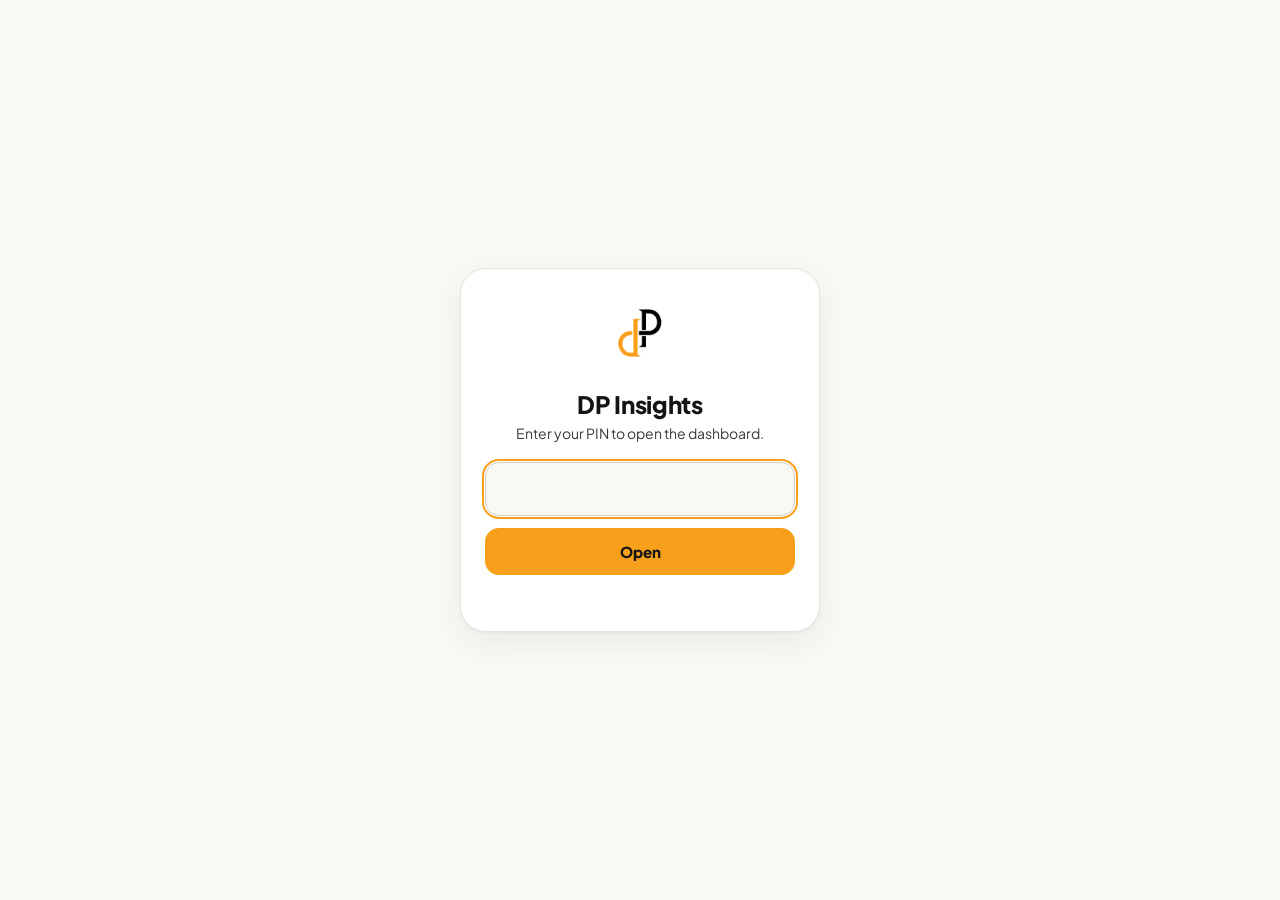
<file: index.html>
<!DOCTYPE html>
<html><head><meta charset="utf-8"><meta name="viewport" content="width=device-width, initial-scale=1, viewport-fit=cover">
<title>DP Insights</title>
<meta name="app-version" content="3.3">
<meta name="theme-color" content="#FAF8F5">
<script>try{var t=localStorage.getItem('dp-theme');if(t!=='light'&&t!=='dark')t=window.matchMedia&&matchMedia('(prefers-color-scheme: dark)').matches?'dark':'light';document.documentElement.setAttribute('data-theme',t);document.querySelector('meta[name="theme-color"]').setAttribute('content',t==='dark'?'#0B0B0C':'#FAF8F5')}catch(e){}</script>
<meta name="mobile-web-app-capable" content="yes">
<meta name="apple-mobile-web-app-capable" content="yes">
<meta name="apple-mobile-web-app-title" content="DP Insights">
<link rel="manifest" href="manifest.webmanifest">
<link rel="icon" type="image/png" href="favicon.png">
<link rel="apple-touch-icon" href="apple-touch-icon.png">
<link rel="stylesheet" href="https://fonts.googleapis.com/css2?family=Plus+Jakarta+Sans:wght@400;500;600;700;800&display=swap">
<style>
/* ============ DP Insights 3.0 · black + orange (from the dP logo) ============ */
:root{
  color-scheme:light;
  --bg:#FAF8F5; --surface:#FFFFFF; --surface-2:#F2EFEA; --ink:#141414; --ink-2:#3D3A36; --muted:#68635C;
  --line:#E8E4DD; --axis:#D6D0C7; --accent:#F8A01B; --accent-soft:#FDF0DA; --accent-ink:#141414; --accent-text:#8F5300;
  --hero:#141414; --hero-ink:#FFFFFF; --hero-muted:#B8B2A9; --hero-line:#2E2C29; --hero-border:#141414; --hero-bar:#66625C; --hero-best:#B07A2A;
  --chart-good:#6EE7A0; --chart-bad:#FF9C8F;
  --good:#17734A; --good-soft:#E2F2E9; --bad:#B8352A; --bad-soft:#FBE8E5; --warn:#835300; --warn-soft:#FFF1D6;
  --fb:#1565D8; --ig:#C92A72; --ads:#0B7F62; --yt:#C4221A; --yt2:#0F7A7A; --web:#5B4BC4;
  --seq-0:#F6EFE4; --seq-1:#F3DDB8; --seq-2:#F2C27A; --seq-3:#F8A01B; --seq-4:#C77A08; --seq-5:#7A4A00;
  --shadow:0 1px 2px rgba(20,20,20,.04),0 10px 30px rgba(20,20,20,.06);
  --nav:rgba(255,255,255,.92); --glow:rgba(248,160,27,.40);
  --display:"Plus Jakarta Sans",system-ui,-apple-system,"Segoe UI",sans-serif;
  --body:"Plus Jakarta Sans",system-ui,-apple-system,"Segoe UI",sans-serif;
  --mono:"Plus Jakarta Sans",ui-monospace,SFMono-Regular,Menlo,monospace;
  --r-card:22px; --r-btn:14px;
}
@media (prefers-color-scheme:dark){:root:not([data-theme="light"]){
  color-scheme:dark;
  --bg:#0B0B0C; --surface:#161618; --surface-2:#222225; --ink:#F5F3EF; --ink-2:#D2CDC5; --muted:#A39D94;
  --line:#2A2A2E; --axis:#3D3D42; --accent-soft:#2B2214; --accent-text:#FFB547;
  --hero:#000000; --hero-muted:#ADA79E; --hero-line:#2A2A2E; --hero-border:#2E2E33;
  --good:#5BD08A; --good-soft:#11291B; --bad:#FF8A7A; --bad-soft:#2E1714; --warn:#F0B44C; --warn-soft:#2A2213;
  --seq-0:#1E1A14; --seq-1:#3A2C14; --seq-2:#6A4A14; --seq-3:#A86C10; --seq-4:#F8A01B; --seq-5:#FFD08A;
  --shadow:none; --nav:rgba(22,22,24,.94); --glow:rgba(248,160,27,.45);
}}
:root[data-theme="dark"]{
  color-scheme:dark;
  --bg:#0B0B0C; --surface:#161618; --surface-2:#222225; --ink:#F5F3EF; --ink-2:#D2CDC5; --muted:#A39D94;
  --line:#2A2A2E; --axis:#3D3D42; --accent-soft:#2B2214; --accent-text:#FFB547;
  --hero:#000000; --hero-muted:#ADA79E; --hero-line:#2A2A2E; --hero-border:#2E2E33;
  --good:#5BD08A; --good-soft:#11291B; --bad:#FF8A7A; --bad-soft:#2E1714; --warn:#F0B44C; --warn-soft:#2A2213;
  --seq-0:#1E1A14; --seq-1:#3A2C14; --seq-2:#6A4A14; --seq-3:#A86C10; --seq-4:#F8A01B; --seq-5:#FFD08A;
  --shadow:none; --nav:rgba(22,22,24,.94); --glow:rgba(248,160,27,.45);
}
*{box-sizing:border-box}
html{-webkit-text-size-adjust:100%}
body{margin:0;background:var(--bg);color:var(--ink);font:15px/1.5 var(--body);font-feature-settings:"tnum" 1;padding-inline:16px;padding-block:0 48px;transition:background .3s,color .3s}
.wrap{max-width:1240px;margin:0 auto}
h1,h2,h3{font-family:var(--display);text-wrap:balance;margin:0;letter-spacing:-.015em;font-weight:800}
a{color:var(--accent-text)}
button{font:inherit;color:inherit;cursor:pointer}
button:focus-visible,a:focus-visible,[tabindex]:focus-visible,select:focus-visible,input:focus-visible{outline:2px solid var(--accent);outline-offset:2px}
.sub{color:var(--muted)}

/* ---------- header ---------- */
.top{display:flex;align-items:center;justify-content:space-between;gap:12px;padding-block:18px 10px}
.brand{display:flex;align-items:center;gap:12px;min-width:0}
.mark{width:42px;height:42px;border-radius:13px;background:#FFFFFF;display:grid;place-items:center;flex:none;box-shadow:inset 0 0 0 1px var(--line);overflow:hidden}
.mark img,.mark svg{width:34px;height:34px;object-fit:contain}
.mark.logo{padding:4px;object-fit:contain}
.brand h1{font-size:19px;line-height:1.15;font-weight:800}
.brand p{margin:0;color:var(--muted);font-size:12.5px}
.topacts{display:flex;align-items:center;gap:8px;flex:none}
.themebtn,.iconbtn{height:44px;min-width:44px;padding:0 12px;border-radius:var(--r-btn);border:1px solid var(--line);background:var(--surface);color:var(--ink);display:inline-flex;align-items:center;justify-content:center;gap:6px;font:700 13px var(--body);white-space:nowrap}
.themebtn svg{flex:none}
.conns{display:none}
.conn{display:inline-flex;align-items:center;gap:7px;padding:5px 10px;border:1px solid var(--line);border-radius:999px;background:var(--surface);font-size:12.5px;color:var(--ink-2)}
.dot{width:8px;height:8px;border-radius:50%}
.sample-note{display:flex;gap:8px;align-items:center;font-size:12.5px;color:var(--muted);margin:0 0 6px}
.sample-note b{font-weight:700;color:var(--ink-2)}
.live-dot{width:8px;height:8px;border-radius:50%;background:#22C55E;box-shadow:0 0 0 3px rgba(34,197,94,.18);flex:none}

/* ---------- controls ---------- */
.bar{display:flex;flex-wrap:wrap;gap:12px;align-items:center;justify-content:space-between;margin-bottom:16px;position:sticky;top:env(safe-area-inset-top,0px);z-index:5;background:var(--bg);padding-block:8px}
.tabs{display:flex;gap:4px;overflow-x:auto;scrollbar-width:none}
.tabs::-webkit-scrollbar{display:none}
.tab{border:0;background:none;padding:9px 14px;border-radius:12px;color:var(--ink-2);font-weight:600;white-space:nowrap;min-height:40px}
.tab:hover{background:var(--surface-2)}
.tab[aria-selected="true"]{background:var(--ink);color:var(--bg)}
.seg{display:inline-flex;border-radius:15px;background:var(--surface-2);padding:4px;gap:2px}
.seg button{border:0;background:none;padding:0 14px;min-height:36px;border-radius:11px;font-size:13px;font-weight:600;color:var(--muted)}
.seg button[aria-pressed="true"]{background:var(--surface);color:var(--ink);font-weight:800;box-shadow:0 1px 3px rgba(0,0,0,.10)}
.range-label{font-size:12.5px;color:var(--muted)}

/* ---------- layout primitives ---------- */
.grid{display:grid;gap:14px}
.kpis{grid-template-columns:repeat(auto-fit,minmax(180px,1fr))}
.kpis.k4{grid-template-columns:repeat(auto-fit,minmax(min(100%,230px),1fr))}
.two{grid-template-columns:repeat(auto-fit,minmax(min(100%,440px),1fr))}
.panel{background:var(--surface);border:1px solid var(--line);border-radius:var(--r-card);padding:18px 20px;min-width:0;box-shadow:var(--shadow)}
.panel h2{font-size:17px;margin-bottom:2px}
.panel .sub{color:var(--muted);font-size:13px;margin:0 0 12px}
.section-title{font:800 18px var(--display);letter-spacing:-.01em;color:var(--ink);margin:28px 0 12px}
.kpi{background:var(--surface);border:1px solid var(--line);border-radius:20px;padding:16px 16px 12px;display:flex;flex-direction:column;gap:4px;box-shadow:var(--shadow);min-width:0}
.kpi .lbl{font-size:12.5px;color:var(--muted);font-weight:700;display:flex;align-items:center;gap:6px}
.kpi .lbl .sw{display:none}
.kpi .val{font:800 26px/1.15 var(--display);letter-spacing:-.02em}
.kpi .delta{font-size:12.5px;font-weight:700}
.kpi svg{margin-top:6px}
.delta.up,.delta.down{align-self:flex-start;padding:3px 9px;border-radius:999px}
.delta.up{background:var(--good-soft)} .delta.down{background:var(--bad-soft)}
.up{color:var(--good)} .down{color:var(--bad)} .flat{color:var(--muted)}
.legend{display:flex;flex-wrap:wrap;gap:14px;font-size:12.5px;color:var(--ink-2);margin-bottom:6px}
.legend span{display:inline-flex;align-items:center;gap:6px}
.sw{width:10px;height:10px;border-radius:3px;display:inline-block}
.chart{position:relative;width:100%}
.chart svg{display:block;width:100%;height:auto;overflow:visible}
.chart text{font:600 11px var(--body);fill:var(--muted)}
.tip{position:absolute;pointer-events:none;background:var(--ink);color:var(--bg);border-radius:10px;padding:8px 11px;font-size:12px;line-height:1.45;white-space:nowrap;box-shadow:0 6px 20px rgba(0,0,0,.2);transform:translate(-50%,calc(-100% - 10px));z-index:3}
.tip b{font-weight:800}
.tip .row{display:flex;align-items:center;gap:6px}

/* ---------- tables ---------- */
.tbl-wrap{overflow-x:auto;margin-inline:-4px}
table{border-collapse:collapse;width:100%;font-size:13.5px}
th,td{padding:11px 10px;text-align:right;border-bottom:1px solid var(--line);white-space:nowrap}
th:first-child,td:first-child{text-align:left}
th{font-weight:700;color:var(--muted);font-size:12px;cursor:pointer;user-select:none}
th[aria-sort="descending"]::after{content:" ↓"} th[aria-sort="ascending"]::after{content:" ↑"}
td{font-variant-numeric:tabular-nums}
tr:hover td{background:var(--surface-2)}
.post-title{white-space:normal;min-width:240px;max-width:360px}
.pill{display:inline-block;padding:3px 10px;border-radius:999px;font-size:12px;font-weight:700;background:var(--surface-2);color:var(--ink-2)}
.status{display:inline-flex;align-items:center;gap:6px;font-size:12.5px;font-weight:700}
.status::before{content:"";width:8px;height:8px;border-radius:50%;background:currentColor}
.s-good{color:var(--good)} .s-warn{color:var(--warn)} .s-bad{color:var(--bad)}

/* ---------- horizontal bars, heatmap ---------- */
.hbars{display:flex;flex-direction:column;gap:10px}
.hb{display:grid;grid-template-columns:96px 1fr 56px;gap:10px;align-items:center;font-size:13.5px}
.hb .track{height:12px;background:var(--surface-2);border-radius:6px;overflow:hidden;display:flex;gap:2px}
.hb .fill{height:100%;border-radius:0 6px 6px 0}
.hb .n{text-align:right;font-variant-numeric:tabular-nums;color:var(--ink-2);font-weight:700}
.heat{display:grid;grid-template-columns:36px repeat(24,1fr);gap:2px;font:600 10.5px var(--body);color:var(--muted);min-width:520px}
.heat .c{height:20px;border-radius:4px}
.heat .h{text-align:center}
.scale{display:flex;align-items:center;gap:6px;font-size:12px;color:var(--muted);margin-top:10px}
.scale i{width:18px;height:10px;border-radius:2px;display:inline-block}

/* ---------- insights ---------- */
.insights{display:flex;flex-direction:column;gap:14px;margin:0;padding:0;list-style:none}
.insights li{display:grid;grid-template-columns:32px 1fr;gap:12px;font-size:14px;line-height:1.5;color:var(--ink-2);align-items:start}
.insights li b{color:var(--ink)}
.insights .ic{width:32px;height:32px;border-radius:10px;display:grid;place-items:center;font-size:14px;font-weight:800}
.ic.g{background:var(--good-soft);color:var(--good)}
.ic.w{background:var(--warn-soft);color:var(--warn)}
.ic.i{background:var(--accent-soft);color:var(--accent-text)}

/* ---------- setup steps ---------- */
.steps{counter-reset:s;display:flex;flex-direction:column;gap:12px;margin:0;padding:0;list-style:none}
.steps li{counter-increment:s;display:grid;grid-template-columns:30px 1fr;gap:12px}
.steps li::before{content:counter(s);width:28px;height:28px;border-radius:50%;background:var(--accent);color:var(--accent-ink);display:grid;place-items:center;font:800 13px var(--display)}
ol.steps{margin:8px 0 0;padding-left:0;line-height:1.6}
.steps h3{font-size:14.5px;margin:3px 0 2px}
.steps p{margin:0;color:var(--ink-2);font-size:13px;max-width:70ch}
code{font:12px var(--mono);background:var(--surface-2);padding:1px 5px;border-radius:4px;word-break:break-word}
.footer{margin-top:30px;color:var(--muted);font-size:12px}
@media (prefers-reduced-motion:reduce){*{transition:none!important;animation:none!important}}

/* ---------- post cards ---------- */
.pt{display:flex;align-items:center;gap:10px}
.th{display:block;width:100%;aspect-ratio:1/1;object-fit:cover;background:var(--surface-2);max-width:100%}
.th-sm{width:44px;height:44px;flex:none;border-radius:10px;aspect-ratio:auto}
.th-ph{display:grid;place-items:center;color:var(--muted);font:800 15px var(--display)}
.cards{display:grid;grid-template-columns:repeat(auto-fill,minmax(min(100%,220px),1fr));gap:14px}
.pcard{display:flex;flex-direction:column;background:var(--surface);border:1px solid var(--line);border-radius:20px;overflow:hidden;color:inherit;text-decoration:none;transition:transform .15s,box-shadow .15s;box-shadow:var(--shadow)}
.pcard:hover{transform:translateY(-2px)}
.pc-img{position:relative}
.pc-badge{position:absolute;top:10px;left:10px;color:#fff;font-size:11.5px;font-weight:800;padding:3px 9px;border-radius:999px}
.pc-body{padding:12px 14px 14px;display:flex;flex-direction:column;gap:6px}
.pc-text{margin:0;font-size:13.5px;line-height:1.45;display:-webkit-box;-webkit-line-clamp:2;-webkit-box-orient:vertical;overflow:hidden}
.pc-stats{display:flex;gap:10px;flex-wrap:wrap;font-size:12.5px;color:var(--muted)}
.pc-stats b{color:var(--ink);font-weight:800}
.pc-date{margin:0;font-size:12px;color:var(--muted)}
.pc-link{color:inherit;text-decoration:none;display:flex;flex-direction:column}
.pc-foot{padding:0 14px 14px;margin-top:auto}

/* ---------- buttons ---------- */
.abtn{font:700 13px var(--body);border-radius:12px;padding:10px 14px;min-height:40px;cursor:pointer;border:1px solid transparent;text-decoration:none;display:inline-flex;align-items:center;justify-content:center;gap:6px;line-height:1.2}
.abtn.sm{padding:6px 11px;min-height:34px;font-size:12.5px}
.a-good{background:var(--accent);color:var(--accent-ink)}
.a-bad{background:var(--bad);color:#FFFFFF}
:root[data-theme="dark"] .a-bad{color:#141414}
.a-ghost{background:var(--surface);color:var(--ink);border-color:var(--axis)} .a-ghost:hover{border-color:var(--ink-2)}
.abtn:disabled{opacity:.6;cursor:default}
.bud{display:flex;align-items:center;gap:6px;white-space:nowrap}
.note{font-size:13.5px;color:var(--ink-2);background:var(--accent-soft);border-radius:14px;padding:12px 14px;margin:12px 0 0}

/* ---------- Meta Ads ---------- */
.ins3{grid-template-columns:repeat(auto-fit,minmax(min(100%,300px),1fr))}
.ins h2{margin-bottom:10px}
.ins-good{box-shadow:inset 0 4px 0 var(--good),var(--shadow)} .ins-bad{box-shadow:inset 0 4px 0 var(--bad),var(--shadow)} .ins-next{box-shadow:inset 0 4px 0 var(--accent),var(--shadow)}
.ins-item{padding:12px 0;border-top:1px solid var(--line)} .ins-item:first-of-type{border-top:0;padding-top:0}
.ins-item b{font-size:14.5px} .ins-item p{margin:4px 0 0;font-size:13.5px;line-height:1.5;color:var(--ink-2)}
.ins-acts{display:flex;flex-wrap:wrap;gap:8px;margin-top:10px}
.adcards .pc-img{aspect-ratio:1/1;overflow:hidden;background:var(--surface-2)}
.adcard .ad-name{font-size:14px}
.ad-why{margin:0;font-size:12.5px;color:var(--ink-2)}
.tag{position:absolute;top:10px;right:10px;font-size:11.5px;font-weight:800;padding:3px 10px;border-radius:999px;color:#fff}
.t-win{background:#17734A} .t-bad{background:#B8352A} .t-warn{background:#835300} .t-watch{background:#57534E} .t-ok{background:#1565D8}
.alog{list-style:none;margin:0;padding:0;font-size:13.5px} .alog li{padding:10px 0;border-top:1px solid var(--line)} .alog li:first-child{border-top:0}

/* ---------- dialog ---------- */
dialog#actDlg{border:0;border-radius:24px;padding:0;background:var(--surface);color:var(--ink);width:min(92vw,440px);box-shadow:0 24px 70px rgba(0,0,0,.3)}
dialog#actDlg::backdrop{background:rgba(10,10,10,.55)}
.dlg{padding:22px 22px 18px;display:flex;flex-direction:column;gap:10px}
.dlg h2{font:800 20px var(--display);margin:0 0 4px} .dlg p{margin:0}
.fld{display:flex;flex-direction:column;gap:5px;font-size:13px;color:var(--ink-2);font-weight:700}
.fld input,.fld select{font:600 15px var(--body);padding:11px 12px;border:1px solid var(--axis);border-radius:12px;background:var(--bg);color:var(--ink);min-height:46px}
.fld[hidden]{display:none}
.fld2{display:grid;grid-template-columns:1fr 1fr;gap:10px}
.dlg-acts{display:flex;justify-content:flex-end;gap:8px;margin-top:8px}
.dlg .err{color:var(--bad);font-size:13.5px} .dlg .ok{color:var(--good);font-size:14px;font-weight:700}
.boost-img{width:100%;max-height:180px;object-fit:cover;border-radius:14px;margin-top:6px}

/* ---------- YouTube ---------- */
.ytbar{display:flex;flex-wrap:wrap;align-items:center;gap:10px 16px;margin-bottom:12px}
.ytbar .seg{flex-wrap:wrap}
.ytchs{display:flex;flex-wrap:wrap;gap:10px;margin-bottom:12px}
.ytch{display:flex;align-items:center;gap:10px;background:var(--surface);border:1px solid var(--line);border-radius:16px;padding:8px 14px 8px 8px;color:inherit;text-decoration:none;min-width:0}
.ytch img{width:40px;height:40px;border-radius:50%;flex:none}
.ytch>span{display:flex;flex-direction:column;min-width:0}
.ytch .sub{margin:0}
.ytcards .pc-img{aspect-ratio:16/9;overflow:hidden;background:var(--surface-2)}
.ytcards .pc-img .th{width:100%;height:100%;object-fit:cover}

/* ---------- Scripts ---------- */
.splan{grid-template-columns:repeat(auto-fit,minmax(min(100%,220px),1fr))}
.ybar{display:flex;flex-wrap:wrap;gap:10px}
.ybar .seg{flex-wrap:wrap}
.scards{display:grid;gap:14px;margin-top:14px;grid-template-columns:repeat(auto-fill,minmax(min(100%,420px),1fr))}
.scard{background:var(--surface);border:1px solid var(--line);border-radius:var(--r-card);padding:16px 18px;display:flex;flex-direction:column;gap:8px;box-shadow:var(--shadow)}
.sc-top{display:flex;flex-wrap:wrap;align-items:center;gap:8px}
.sc-no{font-weight:800;color:var(--muted)}
.sc-type{color:var(--ink);background:var(--surface-2);font-size:12px;font-weight:800;padding:3px 10px;border-radius:999px}
.sc-st{margin-left:auto;border:1px solid var(--axis);border-radius:10px;padding:6px 8px;min-height:38px;background:var(--surface);color:var(--ink);font:600 13px var(--body)}
.scard h3{margin:4px 0 0;font-size:17px;line-height:1.35}
.sc-owner{margin:0;color:var(--muted);font-size:13px}
.scard blockquote{margin:4px 0;padding:12px 14px;background:var(--surface-2);border-radius:14px;font-weight:600;color:var(--ink-2)}
.scard details summary{cursor:pointer;color:var(--accent-text);font-weight:700;font-size:14px;padding:6px 0}
.sc-body p{margin:6px 0}
.scard dl{margin:10px 0 0;font-size:13.5px}.scard dt{font-weight:800;margin-top:8px}.scard dd{margin:2px 0 0;color:var(--ink-2)}
.toast{position:fixed;left:50%;bottom:110px;transform:translateX(-50%);background:var(--ink);color:var(--bg);padding:12px 18px;border-radius:14px;z-index:100;max-width:90vw;font-weight:600}

/* ---------- Teleprompter (always dark) ---------- */
.tp{position:fixed;inset:0;z-index:90;background:#000;color:#fff;overflow:hidden}
.tp-v{position:absolute;inset:0;width:100%;height:100%;object-fit:cover;transform:scaleX(-1)}
.tp-msg{position:absolute;left:16px;right:16px;top:45%;text-align:center;color:#ddd;font-size:15px}
.tp-strip{position:absolute;left:0;right:0;top:0;overflow:hidden;background:rgba(0,0,0,.5);padding:14px 18px 0;cursor:pointer;-webkit-mask-image:linear-gradient(#000 80%,transparent);mask-image:linear-gradient(#000 80%,transparent)}
.tp-text{font-weight:800;line-height:1.35;text-shadow:0 1px 3px rgba(0,0,0,.8);will-change:transform}
.tp-text p{margin:0 0 .5em}.tp-end{opacity:.6;text-align:center}
.tp-count{position:absolute;left:50%;top:50%;transform:translate(-50%,-50%);font-size:96px;font-weight:800;text-shadow:0 2px 12px rgba(0,0,0,.7)}
.tp-bar{position:absolute;left:0;right:0;bottom:0;display:flex;flex-wrap:wrap;justify-content:center;gap:8px;padding:12px 10px calc(12px + env(safe-area-inset-bottom));background:linear-gradient(transparent,rgba(0,0,0,.75))}
.tp-bar button{border:0;border-radius:999px;background:rgba(255,255,255,.18);color:#fff;font:inherit;font-weight:800;padding:10px 14px;min-width:44px;min-height:44px;backdrop-filter:blur(4px)}
.tp-bar .tp-main{background:#F8A01B;color:#141414}
.tp-bar .tp-rec.on{background:#E53935}
.tp-bar button:disabled{opacity:.4}
.tp-save{position:absolute;right:14px;bottom:84px;background:#fff;color:#111;font-weight:800;padding:10px 14px;border-radius:999px;text-decoration:none}

/* ---------- Competition ---------- */
.compcards{grid-template-columns:repeat(auto-fill,minmax(min(100%,210px),1fr))}
.compcards .pc-img{aspect-ratio:4/5;overflow:hidden;background:var(--surface-2)}
.compcards .pc-img.yt{aspect-ratio:16/9}
.compcards .pc-img .th{width:100%;height:100%;object-fit:cover}
.pc-kind{position:absolute;top:10px;right:10px;background:rgba(0,0,0,.7);color:#fff;font-size:11.5px;font-weight:700;padding:3px 9px;border-radius:999px}
.pc-who{margin:0;font-size:13.5px;font-weight:800}.pc-who span{font-weight:500;color:var(--muted)}
.compcards .pc-foot .abtn{width:100%}
tr.me td{background:var(--accent-soft)}
td.rs a{display:inline-block;margin-right:10px;white-space:nowrap;font-weight:700}
.clist{margin:6px 0 0;padding-left:18px;display:flex;flex-direction:column;gap:8px;font-size:14px;color:var(--ink-2)}
.clist b{color:var(--ink)}

/* ---------- Home ---------- */
.hhead{display:flex;align-items:flex-end;justify-content:space-between;gap:12px;margin:2px 0 4px;flex-wrap:wrap}
.hello{font:800 30px/1.1 var(--display);letter-spacing:-.025em}
.hdate{font-size:13px;font-weight:700;color:var(--muted);margin:0 0 4px}
.ai-link{display:inline-flex;align-items:center;gap:6px;border:0;background:none;color:var(--accent-text);font-weight:800;font-size:14px;padding:10px 4px;min-height:44px}
.cap{font:800 18px var(--display);letter-spacing:-.01em;color:var(--ink);margin:28px 0 12px}
.cap.row{display:flex;justify-content:space-between;align-items:center}
.linkbtn{border:0;background:none;color:var(--accent-text);font:800 14px var(--body);padding:10px 2px;min-height:44px}
.pbadge{width:28px;height:28px;border-radius:9px;display:inline-flex;align-items:center;justify-content:center;font:800 10.5px var(--body);color:#fff;flex:none}
.pbadge.ig{background:var(--ig)}.pbadge.fb{background:var(--fb)}.pbadge.ads{background:var(--ads)}.pbadge.yt{background:var(--yt)}.pbadge.web{background:var(--web)}
/* big summary card */
.hsum{margin-top:16px;background:var(--hero);color:var(--hero-ink);border:1px solid var(--hero-border);border-radius:28px;padding:22px 20px 18px;display:flex;flex-direction:column;gap:14px}
.hs-top{display:flex;align-items:center;justify-content:space-between;gap:8px;font-size:13px;font-weight:700;color:var(--hero-muted)}
.hs-live{padding:4px 10px;border-radius:999px;background:var(--hero-line);color:#fff;font-size:12px;font-weight:800}
.hs-main{display:flex;align-items:flex-end;gap:12px;flex-wrap:wrap}
.hs-big{font:800 46px/1 var(--display);letter-spacing:-.03em}
.hs-d{display:flex;flex-direction:column;gap:2px;padding-bottom:4px;font-size:12px;color:var(--hero-muted)}
.hs-d .up{color:var(--chart-good);font-size:14px;font-weight:800}.hs-d .down{color:var(--chart-bad);font-size:14px;font-weight:800}.hs-d .flat{color:var(--hero-muted)}
.hs-stats{display:grid;grid-template-columns:repeat(3,minmax(0,1fr));gap:8px;border-top:1px solid var(--hero-line);padding-top:12px}
.hs-stats span{display:block;font-size:12px;color:var(--hero-muted)}
.hs-stats b{display:block;font:800 18px var(--display)}
/* tappable bars (black chart) */
.bchart{display:flex;flex-direction:column;gap:8px}
.bc-bars{height:150px;display:flex;align-items:flex-end;padding-top:24px}
.bc-bars.sm{height:96px;padding-top:20px}
.bc-b{flex:1 1 0;min-width:0;height:100%;padding:0 3px;border:0;background:none;display:flex;flex-direction:column;align-items:center;justify-content:flex-end;gap:5px;cursor:pointer}
.bc-b i{display:block;width:100%;max-width:36px;border-radius:8px 8px 3px 3px;background:var(--hero-bar);transition:height .45s cubic-bezier(.2,.8,.2,1),background .25s,box-shadow .25s}
.bc-b.best i{background:var(--hero-best)}
.bc-b.on i{background:var(--accent);box-shadow:0 0 18px var(--glow)}
.bc-b span{font-size:11.5px;font-weight:800;color:var(--accent);white-space:nowrap;visibility:hidden}
.bc-b.on span{visibility:visible}
.bc-dense .bc-b{padding:0 1px}.bc-dense .bc-b i{border-radius:4px 4px 2px 2px}
.bc-lab{display:flex}
.bc-lab span{flex:1 1 0;min-width:0;text-align:center;font-size:11px;font-weight:600;color:var(--hero-muted);white-space:nowrap}
.bc-lab span.on{color:#fff;font-weight:800}
.bc-foot{display:flex;justify-content:space-between;gap:8px;flex-wrap:wrap;font-size:12px;color:var(--hero-muted);border-top:1px solid var(--hero-line);padding-top:10px}
.bc-foot .g{color:var(--chart-good)}.bc-foot .r{color:var(--chart-bad)}
.bc-chips{display:flex;gap:6px;overflow-x:auto;scrollbar-width:none}
.bc-chips::-webkit-scrollbar{display:none}
.bc-chips button{flex:none;height:36px;padding:0 13px;border-radius:12px;border:1px solid var(--hero-line);background:transparent;color:var(--hero-muted);font:700 13px var(--body);white-space:nowrap}
.bc-chips button[aria-pressed="true"]{background:var(--accent);border-color:var(--accent);color:var(--accent-ink)}
.bc-hint{font-size:12px;font-weight:600;color:var(--hero-muted)}
.dkcard{background:var(--hero);color:var(--hero-ink);border:1px solid var(--hero-border);border-radius:24px;padding:16px 16px 12px}
/* channel tiles */
.tiles{display:grid;grid-template-columns:repeat(2,minmax(0,1fr));gap:12px}
.tile{border:1px solid var(--line);text-align:left;background:var(--surface);color:var(--ink);border-radius:22px;padding:16px;display:flex;flex-direction:column;gap:8px;box-shadow:var(--shadow);min-width:0}
.tile:hover{border-color:var(--axis)}
.t-h{display:flex;align-items:center;gap:8px;font-weight:800;font-size:14px;white-space:nowrap;overflow:hidden}
.t-v{font:800 24px/1.1 var(--display);letter-spacing:-.02em;margin-top:2px}
.t-l{font-size:12px;color:var(--muted);font-weight:600}
.t-d{font-size:12.5px;font-weight:800;align-self:flex-start}
.t-d .up,.t-d .down{padding:3px 9px;border-radius:999px;display:inline-block}
.t-d .up{background:var(--good-soft)}.t-d .down{background:var(--bad-soft)}
.mini{display:block;width:100%;height:30px}
.tile.add{background:transparent;border:1.5px dashed var(--axis);box-shadow:none;justify-content:center}
.tile.add .t-l{color:var(--ink-2)}
/* lists */
.list{background:var(--surface);border:1px solid var(--line);border-radius:var(--r-card);overflow:hidden;display:flex;flex-direction:column;box-shadow:var(--shadow)}
.li{border:0;border-bottom:1px solid var(--line);background:none;text-align:left;padding:14px 16px;display:flex;flex-direction:column;gap:4px;width:100%;color:var(--ink);min-height:56px}
.li:last-child{border-bottom:0}
.li:hover{background:var(--surface-2)}
.li-t{display:flex;justify-content:space-between;gap:10px;align-items:center;font-size:15px}
.li-s{font-size:13px;color:var(--muted)}
.stype{flex:none;font-size:12px;font-weight:800;padding:3px 10px;border-radius:999px;color:var(--accent-text);background:var(--accent-soft)}
.vrow{display:grid;grid-auto-flow:column;grid-auto-columns:150px;gap:12px;overflow-x:auto;scrollbar-width:none;padding-bottom:4px}
.vrow::-webkit-scrollbar{display:none}
.vc{background:var(--surface);border:1px solid var(--line);border-radius:18px;overflow:hidden;color:inherit;text-decoration:none;display:flex;flex-direction:column;box-shadow:var(--shadow)}
.vc-img{position:relative;aspect-ratio:4/5;background:var(--surface-2);overflow:hidden;display:block}
.vc-img .th{width:100%;height:100%;object-fit:cover}
.vc-b{position:absolute;top:8px;left:8px;background:var(--accent);color:var(--accent-ink);font-size:11.5px;font-weight:800;padding:3px 9px;border-radius:999px}
.vc-t{padding:10px 12px;font-size:12.5px;display:flex;flex-direction:column;gap:2px;min-width:0}
.vc-t b{overflow:hidden;text-overflow:ellipsis;white-space:nowrap}.vc-t span{color:var(--muted)}
.hgrid2{display:grid;gap:0 14px}

/* ---------- Platform screen ---------- */
.pfilter{display:grid;grid-template-columns:repeat(3,minmax(0,1fr));padding:4px;border-radius:16px;background:var(--surface-2);gap:2px}
.pfilter button{border:0;background:none;min-height:40px;border-radius:12px;font:700 14px var(--body);color:var(--muted)}
.pfilter button[aria-pressed="true"]{background:var(--surface);color:var(--ink);font-weight:800;box-shadow:0 1px 3px rgba(0,0,0,.10)}
.psum{margin-top:14px;background:var(--hero);color:var(--hero-ink);border:1px solid var(--hero-border);border-radius:26px;padding:18px 20px;display:flex;flex-direction:column;gap:6px}
.ps-top{display:flex;justify-content:space-between;gap:8px;font-size:13px;font-weight:700;color:var(--hero-muted);flex-wrap:wrap}
.ps-main{display:flex;align-items:flex-end;gap:12px;flex-wrap:wrap}
.ps-big{font:800 40px/1 var(--display);letter-spacing:-.03em}
.ps-d{padding-bottom:5px;font-size:14px;font-weight:800}
.ps-d.up{color:var(--chart-good)}.ps-d.down{color:var(--chart-bad)}.ps-d.flat{color:var(--hero-muted)}
.ps-note{font-size:13px;color:var(--hero-muted)}
.pday{margin:24px 0 10px}
.pday h2{font-size:19px}
.pday p{margin:2px 0 0;font-size:13px;color:var(--muted)}
.dboxes{display:grid;grid-template-columns:repeat(2,minmax(0,1fr));gap:10px}
.dbox{background:var(--surface);border:1px solid var(--line);border-radius:20px;padding:14px;display:flex;flex-direction:column;gap:6px;box-shadow:var(--shadow);min-width:0}
.dbox .k{font-size:12.5px;font-weight:700;color:var(--muted)}
.dbox .v{font:800 24px/1.1 var(--display);letter-spacing:-.02em}
.dbox .dp{align-self:flex-start;padding:3px 9px;border-radius:999px;font-size:12px;font-weight:800;white-space:nowrap}
.dbox .dp.up{background:var(--good-soft);color:var(--good)}.dbox .dp.down{background:var(--bad-soft);color:var(--bad)}.dbox .dp.flat{background:var(--surface-2);color:var(--muted)}
.dbox .vs{font-size:11.5px;color:var(--muted);font-weight:600;margin-top:-3px}
.dbox .tg{font-size:11.5px;font-weight:800;min-height:15px}
.dbox .tg.hi{color:var(--good)}.dbox .tg.lo{color:var(--bad)}
.dposts{margin-top:12px}
.dpost{display:flex;gap:12px;align-items:center;padding:10px 0;border-top:1px solid var(--line)}
.dpost .th-sm{width:44px;height:56px}
.dpost .t{flex:1;min-width:0;display:flex;flex-direction:column;gap:2px}
.dpost .t b{font-size:14px;overflow:hidden;text-overflow:ellipsis;white-space:nowrap}
.dpost .t span{font-size:12px;color:var(--muted)}
.dpost .r{text-align:right}.dpost .r b{display:block;font:800 16px var(--display)}.dpost .r span{font-size:11px;color:var(--muted)}
.ptip{margin-top:12px;background:var(--accent-soft);border-radius:22px;padding:16px;display:flex;gap:12px;align-items:flex-start}
.ptip .ico{width:34px;height:34px;border-radius:11px;background:var(--surface);display:grid;place-items:center;flex:none;color:var(--accent-text)}
.ptip b{display:block;font-size:14px;margin-bottom:2px}
.ptip span{font-size:14px;line-height:1.5;color:var(--ink-2)}
/* small hero for Ads / YouTube / Website */
.chero{margin-bottom:16px}
.hero{background:var(--hero);color:var(--hero-ink);border:1px solid var(--hero-border);border-radius:26px;padding:18px 18px 14px;display:flex;flex-direction:column;gap:14px}
.h-top{display:flex;justify-content:space-between;align-items:center;gap:8px;flex-wrap:wrap}
.h-sw{display:flex;align-items:center;gap:8px}
.h-sw b{font-size:13px;letter-spacing:.06em}
.h-rg{font-size:13px;font-weight:700;color:var(--hero-muted)}
.h-row{display:grid;grid-template-columns:repeat(3,minmax(0,1fr));gap:10px}
.h-row+.h-row{border-top:1px solid var(--hero-line);padding-top:12px}
.h-k{font-size:12px;font-weight:700;color:var(--hero-muted);overflow:hidden;text-overflow:ellipsis;white-space:nowrap}
.h-v{font:800 22px/1.2 var(--display)}
.h-d{font-size:12.5px;font-weight:800}
.dk .up,.hero .up{color:var(--chart-good)}.dk .down,.hero .down{color:var(--chart-bad)}.dk .flat,.hero .flat{color:var(--hero-muted)}
.h-ch{display:flex;justify-content:space-between;font-size:12px;font-weight:700;color:var(--hero-muted)}
/* channels */
.cgrid{display:grid;grid-template-columns:repeat(auto-fill,minmax(min(100%,230px),1fr));gap:12px;margin-top:14px}
.cc{border:1px solid var(--line);background:var(--surface);color:var(--ink);border-radius:22px;padding:16px;text-align:left;display:flex;flex-direction:column;gap:10px;min-height:104px;box-shadow:var(--shadow);min-width:0;overflow-wrap:anywhere}
.cc.dk{background:var(--hero);border-color:var(--hero-border);color:#fff}
button.cc:hover{border-color:var(--axis)}
.c-h{display:flex;align-items:center;gap:8px;font-size:15px}
.c-h b{flex:1}
.c-r{display:flex;justify-content:space-between;font-size:13.5px}
.cc.dk .c-r span{color:var(--hero-muted)}
.c-note{font-size:13px;color:var(--muted)}
.st{width:9px;height:9px;border-radius:50%;display:inline-block;flex:none}
.st.on{background:#22C55E}.st.pend{background:#F8A01B}.st.off{background:#8A847C}
.c-legend{display:flex;flex-wrap:wrap;gap:8px 18px;font-size:13px;color:var(--ink-2);margin-top:14px}
.c-legend span{display:inline-flex;align-items:center;gap:6px}
/* Publish (coming) */
.pubhero{background:var(--hero);color:#fff;border:1px solid var(--hero-border);border-radius:28px;padding:22px 20px;display:flex;flex-direction:column;gap:10px}
.pubhero h2{font-size:22px}
.pubhero p{margin:0;color:var(--hero-muted);font-size:14px;line-height:1.5}
.prow{display:flex;align-items:center;gap:12px;padding:12px 16px;border-bottom:1px solid var(--line);min-height:64px}
.prow:last-child{border-bottom:0}
.prow .t{flex:1;min-width:0;display:flex;flex-direction:column;gap:2px}
.prow .t b{font-size:15px}.prow .t span{font-size:12.5px;color:var(--muted)}

/* ---------- back row + navigation ---------- */
.backrow{display:none;align-items:center;gap:8px;margin:0 0 8px}
.backbtn{border:0;background:none;width:44px;height:44px;border-radius:14px;display:grid;place-items:center;margin-left:-10px;color:var(--ink)}
.backbtn:hover{background:var(--surface-2)}
#backTitle{font:800 24px var(--display);letter-spacing:-.02em;display:flex;align-items:center;gap:10px}
#backTitle .pbadge{width:34px;height:34px;border-radius:11px;font-size:12px}
.backrow:not([hidden]){display:flex}
.bnav{display:none}
@media (max-width:900px){
  body{padding-bottom:120px}
  .bar .tabs{display:none}
  .bar{justify-content:flex-end;padding-block:2px;margin-bottom:6px;position:static}
  .backrow:not([hidden]){display:flex}
  .bnav{display:flex;position:fixed;left:14px;right:14px;bottom:calc(14px + env(safe-area-inset-bottom));z-index:40;height:68px;border-radius:26px;background:var(--nav);border:1px solid var(--line);box-shadow:0 10px 30px rgba(10,8,5,.14);justify-content:space-around;align-items:center;-webkit-backdrop-filter:blur(14px);backdrop-filter:blur(14px);max-width:560px;margin:0 auto}
  .bnav button{border:0;background:none;color:var(--muted);display:flex;flex-direction:column;align-items:center;gap:3px;font-size:11px;font-weight:600;min-width:58px;min-height:54px;justify-content:center}
  .bnav button[aria-current="page"]{color:var(--accent-text);font-weight:800}
  .bnav .pub{width:56px;min-width:56px;height:56px;min-height:56px;margin-top:-24px;border-radius:20px;background:var(--accent);color:var(--accent-ink);box-shadow:0 8px 20px var(--glow);font-size:0;gap:0}
  .bnav .pub[aria-current="page"]{color:var(--accent-ink)}
  .footer{display:none}
  .cgrid{grid-template-columns:repeat(2,minmax(0,1fr))}
  .cc{padding:14px;min-height:96px;border-radius:20px}
  .brand p,.range-label{display:none}
  .top{padding-block:14px 6px}
}
@media (max-width:380px){
  body{padding-inline:12px}
  .hello{font-size:26px}.hs-big{font-size:40px}.ps-big{font-size:34px}
  .tiles{gap:10px}.tile{padding:14px}.t-v{font-size:21px}
  .dboxes{gap:8px}.dbox{padding:12px}.dbox .v{font-size:21px}
  .brand h1{font-size:17px}
  .themebtn .tl{display:none}
  .hb{grid-template-columns:78px 1fr 48px}
}
/* open foldable (≈600–900px): use the space */
@media (min-width:600px){
  .tiles{grid-template-columns:repeat(4,minmax(0,1fr))}
  .dboxes{grid-template-columns:repeat(3,minmax(0,1fr))}
  .hgrid2{grid-template-columns:1fr 1fr}
  .bc-bars{height:180px}
}
/* laptop: left sidebar */
@media (min-width:901px){
  body{padding-left:0}
  .wrap{max-width:none;margin:0;padding-left:268px;padding-right:32px}
  .top{position:fixed;left:0;top:0;bottom:0;width:244px;flex-direction:column;align-items:stretch;justify-content:flex-start;padding:24px 16px;background:var(--surface);border-right:1px solid var(--line);z-index:20;gap:20px}
  .top .topacts{order:3;margin-top:auto;justify-content:space-between}
  .bar{position:static;padding-top:24px}
  .tabs{position:fixed;left:16px;top:96px;bottom:100px;width:212px;flex-direction:column;flex-wrap:nowrap;z-index:21;overflow-x:hidden;overflow-y:auto;gap:2px;padding-right:4px;scrollbar-width:thin;scrollbar-color:var(--axis) transparent}
  .tabs::-webkit-scrollbar{width:6px}.tabs::-webkit-scrollbar-thumb{background:var(--axis);border-radius:6px}
  .tab{text-align:left;padding:9px 14px;min-height:42px;flex:none}
  .backrow{margin:6px 0 14px}
  #backTitle{font-size:34px}
  #backTitle .pbadge{width:40px;height:40px;border-radius:12px;font-size:13px}
  .backrow .backbtn{display:none}
  .tab[aria-selected="true"]{background:var(--surface-2);color:var(--ink);box-shadow:inset 3px 0 0 var(--accent)}
  .sample-note{margin-top:22px}
  .hsum .bc-bars{height:180px}
}
/* one period switch per screen */
body[data-screen="instagram"] #range,body[data-screen="facebook"] #range,body[data-screen="publish"] #range,body[data-screen="scripts"] #range,body[data-screen="competition"] #range,body[data-screen="channels"] #range,body[data-screen="audience"] #range,body[data-screen="team"] #range{display:none}
@media (max-width:599px){
  .cards{grid-template-columns:1fr 1fr;gap:10px}
  .cards .pc-img .th{aspect-ratio:4/5;object-fit:cover}
  .cards .pc-body{padding:10px}
  .cards .pc-foot{padding:0 10px 10px}
  .cards .pc-stats{gap:6px;font-size:12px}
}
.hs-live{white-space:nowrap}
@media (max-width:640px){.kpis.k4{grid-template-columns:1fr 1fr;gap:10px}.kpis.k4 .kpi{padding:14px 12px 10px}.kpis.k4 .val{font-size:21px}.splan{grid-template-columns:1fr 1fr;gap:10px}.splan .kpi .val{font-size:18px!important}}
/* ---------- Team ---------- */
.who{margin-left:auto;padding:3px 10px;border-radius:999px;background:var(--surface-2);color:var(--ink-2);font-weight:700;font-size:12px;white-space:nowrap}
.tm-cap{font-size:13px;font-weight:800;color:var(--muted);margin:22px 0 8px}
.tm-row{border:0;border-bottom:1px solid var(--line);background:none;width:100%;text-align:left;padding:12px 16px;min-height:68px;display:flex;align-items:center;gap:12px;color:var(--ink)}
.tm-row:last-child{border-bottom:0}.tm-row:hover{background:var(--surface-2)}.tm-row.off{opacity:.6}
.tm-av{width:44px;height:44px;border-radius:50%;display:grid;place-items:center;font-weight:800;font-size:15px;flex:none;background:var(--surface-2);color:var(--ink)}
.tm-av.r-owner{background:#141414;color:#F8A01B;box-shadow:inset 0 0 0 1px var(--line)}
.tm-t{flex:1;min-width:0;display:flex;flex-direction:column;gap:2px}.tm-t b{font-size:15px}.tm-t span{font-size:12.5px;color:var(--muted)}
.tm-role{padding:4px 10px;border-radius:999px;font-size:12px;font-weight:800;white-space:nowrap;background:var(--surface-2);color:var(--ink-2)}
.tm-role.r-owner{background:#141414;color:#F8A01B}.tm-role.r-smm{background:var(--accent-soft);color:var(--accent-text)}.tm-role.r-editor{background:var(--good-soft);color:var(--good)}
.tm-roles{display:flex;flex-direction:column;gap:6px;max-height:44vh;overflow:auto}
.tm-ro{display:flex;gap:10px;align-items:flex-start;padding:10px 12px;border:1px solid var(--line);border-radius:14px;cursor:pointer}
.tm-ro:has(input:checked){border:2px solid var(--accent);background:var(--accent-soft)}
.tm-ro input{margin-top:3px;accent-color:#F8A01B;width:18px;height:18px;flex:none}
.tm-ro span{display:flex;flex-direction:column;gap:2px;font-size:12.5px;color:var(--muted)}.tm-ro b{font-size:14px;color:var(--ink)}
.tm-acts{display:flex;gap:8px;flex-wrap:wrap;margin-top:6px}
.pinbig{font:800 40px var(--display);letter-spacing:.25em;text-align:center;padding:14px;border-radius:16px;background:var(--surface-2);margin:6px 0}
@media (max-width:420px){.sample-note{flex-wrap:wrap}.who{margin-left:0}}

/* ---------- Publish ---------- */
.pill.good{background:var(--good-soft);color:var(--good)}.pill.warn{background:var(--warn-soft);color:var(--warn)}.pill.bad{background:var(--bad-soft);color:var(--bad)}.pill.acc{background:var(--accent-soft);color:var(--accent-text)}
.pill{white-space:nowrap;flex:none}
.err{color:var(--bad);font-size:13.5px;margin:8px 0 0;white-space:pre-line}.err:empty{display:none}
.ok{color:var(--good);font-size:13.5px;font-weight:700;margin:8px 0 0}.ok:empty{display:none}
.pq-v{width:40px;height:56px;border-radius:12px;background:#141414;border:1px solid var(--hero-border);display:grid;place-items:center;flex:none}
.pq-v.lg{width:52px;height:76px}.pq-v.xl{width:64px;height:100px;border-radius:16px;background:var(--hero-line)}
.pq{border:0;border-bottom:1px solid var(--line);background:none;width:100%;text-align:left;padding:12px 16px;display:flex;align-items:center;gap:12px;color:var(--ink);min-height:72px;font:inherit;cursor:pointer}
.pq:last-child{border-bottom:0}.pq:hover{background:var(--surface-2)}
.pq-t{flex:1;min-width:0;display:flex;flex-direction:column;gap:3px}.pq-t b{font-size:15px;overflow-wrap:anywhere}.pq-t>span{font-size:12.5px;color:var(--muted)}
.pq-b{display:flex;gap:4px;flex-wrap:wrap}.pq-b .pbadge{width:22px;height:22px;border-radius:7px;font-size:9px}
.prow .t>span.w,.prow .t .w{color:var(--warn);font-weight:600}.prow .t .g{color:var(--good);font-weight:600}.prow .t .b{color:var(--bad);font-weight:600}
.prow .t .fix{font-size:12px;color:var(--ink-2)}
.prow .t b{overflow-wrap:anywhere}
.aprs{display:flex;flex-direction:column;gap:12px}
.apr{background:var(--surface);border:1px solid var(--line);border-radius:24px;padding:16px;box-shadow:var(--shadow);display:flex;flex-direction:column;gap:12px}
.apr-h{display:flex;gap:12px;align-items:center}.apr-t{display:flex;flex-direction:column;gap:4px;min-width:0}.apr-t b{font-size:15.5px;overflow-wrap:anywhere}.apr-t>span{font-size:12.5px;color:var(--muted)}
.apr-n{padding:10px 12px;border-radius:14px;background:var(--surface-2);font-size:13px;color:var(--ink-2)}
.apr-a{display:grid;grid-template-columns:repeat(3,minmax(0,1fr));gap:8px}.apr-a .abtn{min-height:46px;padding-inline:6px}
.pbanner{display:flex;align-items:center;justify-content:space-between;gap:10px;width:100%;margin:12px 0 0;padding:14px 16px;border-radius:18px;border:0;background:var(--hero);color:#fff;font:700 14.5px var(--body);text-align:left;cursor:pointer;border:1px solid var(--hero-border)}
.pbanner b{color:#F8A01B}.pbanner.soft{background:var(--warn-soft);color:var(--ink);border-color:transparent}.pbanner.soft b{color:var(--warn)}
.pback{display:flex;align-items:center;justify-content:space-between;gap:10px;margin:0 0 6px}
.pubhero .ph-top{display:flex;justify-content:space-between;font-size:12px;font-weight:700;letter-spacing:.08em;color:var(--hero-muted)}
.ph-v{display:flex;gap:14px;align-items:center}.ph-t{display:flex;flex-direction:column;gap:6px;min-width:0}.ph-t b{font-size:17px;line-height:1.3;overflow-wrap:anywhere}.ph-t span{font-size:13px;color:var(--hero-muted)}.ph-t a{color:#F8A01B;font-weight:700}
.note.warnb{background:var(--warn-soft)}
.pform{display:flex;flex-direction:column;gap:14px;margin-top:16px}
.fld textarea{font:500 14.5px/1.5 var(--body);padding:11px 12px;border:1px solid var(--axis);border-radius:12px;background:var(--bg);color:var(--ink);resize:vertical;min-height:110px;width:100%}
.fld input,.fld select,.fld textarea{width:100%;max-width:100%}
.fld select{appearance:auto}
.fld .cnt{align-self:flex-end;font-size:11.5px;font-weight:600;color:var(--muted)}
.chk{display:flex;gap:10px;align-items:flex-start;font-size:13.5px;color:var(--ink-2);padding:12px 14px;border:1px solid var(--line);border-radius:14px;background:var(--surface);cursor:pointer}
.chk input{width:20px;height:20px;accent-color:#F8A01B;margin-top:1px;flex:none}.chk b{color:var(--ink)}
.prow.pp{flex-wrap:wrap}
.pseg{display:flex;padding:3px;border-radius:13px;background:var(--surface-2);flex:none}
.pseg button{border:0;background:transparent;color:var(--muted);font:600 12.5px var(--body);padding:0 10px;min-height:38px;border-radius:10px;cursor:pointer;white-space:nowrap}
.pseg button[aria-pressed="true"]{background:var(--surface);color:var(--ink);font-weight:800;box-shadow:0 1px 3px rgba(0,0,0,.12)}
:root[data-theme="dark"] .pseg button[aria-pressed="true"]{background:#3A3A3F}
@media (prefers-color-scheme:dark){:root:not([data-theme="light"]) .pseg button[aria-pressed="true"]{background:#3A3A3F}}
.aiw{display:flex;flex-direction:column;gap:12px}
.aiw-h{display:flex;gap:12px;align-items:flex-start}.aiw-h>div{display:flex;flex-direction:column;gap:3px}.aiw-h b{font-size:15px}.aiw-h span:not(.aiw-i){font-size:13px;color:var(--muted);line-height:1.45}
.aiw-i{width:40px;height:40px;border-radius:13px;background:var(--accent-soft);color:var(--accent-text);display:grid;place-items:center;font-size:18px;flex:none}
.aiw-c{display:flex;justify-content:space-between;gap:8px;padding:10px 12px;border-radius:14px;background:var(--surface-2);font-size:13px;color:var(--ink-2)}.aiw-c b{color:var(--ink)}
.aiw-a{display:flex;gap:8px;flex-wrap:wrap}.aiw-a .abtn{min-height:46px;flex:1 1 160px}
.caps{display:grid;gap:12px;margin-top:12px}
.capb{display:flex;gap:10px;align-items:flex-start;background:var(--surface);border:1px solid var(--line);border-radius:20px;padding:14px;box-shadow:var(--shadow)}
.capb>.fld,.capb>.capw{flex:1;min-width:0}.capw{display:flex;flex-direction:column;gap:8px}
.linkbtn.sm{font-size:13px;min-height:36px;padding:6px 0;align-self:flex-start}
.whens{display:grid;grid-template-columns:1fr;gap:10px}
.whn{min-height:64px;padding:10px 14px;border-radius:18px;border:1px solid var(--axis);background:var(--surface);color:var(--ink);text-align:left;font:inherit;display:flex;flex-direction:column;gap:2px;cursor:pointer}
.whn span{font-size:12px;font-weight:600;color:var(--muted)}.whn b{font-size:16px;font-weight:800}
.whn[aria-pressed="true"],.whn.on{border:2px solid var(--accent);background:var(--accent-soft)}.whn[aria-pressed="true"] span,.whn.on span{color:var(--accent-text)}
.whn input{font:700 15px var(--body);border:0;background:transparent;color:var(--ink);padding:2px 0;min-height:30px;width:100%}
.pacts{display:grid;gap:10px;margin-top:18px}
.abtn.big{min-height:54px;font-size:15.5px;border-radius:16px}
.abtn.danger{color:var(--bad)}
.pubhero.dn{margin-top:4px}.dn-row{display:flex;gap:16px;align-items:center}.dn-row h2{margin:0;font-size:22px}.dn-row p{margin:4px 0 0}
.dn-i{width:58px;height:58px;border-radius:50%;display:grid;place-items:center;font-size:26px;font-weight:800;flex:none;background:rgba(255,255,255,.08);color:#F8A01B}
.dn-i.good{background:rgba(127,227,166,.16);color:#9BF0BC}.dn-i.bad{background:rgba(255,140,120,.16);color:#FFB4A6}
.mrow{display:flex;gap:6px;flex-wrap:wrap;margin-top:6px}
.pdet{margin-top:14px}.pdet summary{font-weight:800;cursor:pointer;min-height:32px}
.cprev{display:flex;gap:10px;align-items:flex-start;padding:12px 0;border-top:1px solid var(--line);font-size:13.5px;color:var(--ink-2);overflow-wrap:anywhere}.cprev:first-of-type{border-top:0}.cprev b{color:var(--ink)}
@media (min-width:600px){.whens{grid-template-columns:repeat(3,minmax(0,1fr))}.pacts{grid-template-columns:repeat(2,minmax(0,1fr))}}
@media (min-width:680px){.caps{grid-template-columns:1fr 1fr}}
@media (max-width:420px){.prow.pp .pseg{width:100%}.prow.pp .pseg button{flex:1}.apr-a .abtn{font-size:12.5px}}

/* Publish v2 (matches mockups) */
.vhero{background:var(--hero);color:#fff;border:1px solid var(--hero-border);border-radius:28px;padding:18px;display:flex;flex-direction:column;gap:14px;margin-top:6px}
.vh-top{display:flex;justify-content:space-between;gap:8px;font-size:12px;font-weight:700;letter-spacing:.08em;color:var(--hero-muted)}
.vh-v{display:flex;gap:14px;align-items:center}
.vh-thumb{width:76px;height:120px;border-radius:16px;background:var(--hero-line);display:grid;place-items:center;flex:none}
.vh-t{display:flex;flex-direction:column;gap:8px;min-width:0}.vh-t b{font-size:18px;line-height:1.25;overflow-wrap:anywhere}.vh-t>span{font-size:13px;color:var(--hero-muted)}
.vh-chips{display:flex;gap:6px;flex-wrap:wrap}
.vchip{display:inline-flex;align-items:center;gap:6px;padding:5px 11px;border-radius:999px;background:var(--hero-line);color:#fff;font:700 12.5px var(--body);text-decoration:none;border:0;min-height:30px;cursor:pointer}
.vchip.ok{background:rgba(127,227,166,.16);color:#9BF0BC}
.skips .vchip{background:var(--surface-2);color:var(--ink)}
.skips .vchip .pbadge{width:20px;height:20px;border-radius:6px;font-size:8.5px}
.vh-nav{display:flex;align-items:center;justify-content:space-between;gap:10px;font-size:13px;color:var(--hero-muted);border-top:1px solid var(--hero-line);padding-top:10px}
.vh-b{width:44px;height:40px;border-radius:12px;border:1px solid var(--hero-line);background:transparent;color:#fff;font-size:22px;cursor:pointer}.vh-b:disabled{opacity:.35;cursor:default}
.vh-empty{display:flex;flex-direction:column;gap:8px;align-items:flex-start}.vh-empty b{font-size:18px}.vh-empty span{font-size:13.5px;color:var(--hero-muted);line-height:1.5}
.prow.pp.dim{opacity:.6}
.note.dk{background:var(--hero);color:#fff;border:1px solid var(--hero-border)}
.tgl{width:52px;height:32px;border-radius:999px;border:0;background:var(--axis);position:relative;flex:none;cursor:pointer;margin-left:auto}
.tgl span{position:absolute;top:3px;left:3px;width:26px;height:26px;border-radius:50%;background:#fff;box-shadow:0 1px 3px rgba(0,0,0,.25);transition:left .2s}
.tgl[aria-checked="true"]{background:var(--accent)}.tgl[aria-checked="true"] span{left:23px}
.tgl:disabled{opacity:.5;cursor:default}
.abtn.wide{width:100%;margin-top:16px}
.pgrid{display:grid;gap:0 24px}
.prog{display:flex;gap:6px;margin-top:14px}.prog span{flex:1;height:6px;border-radius:999px;background:var(--line)}.prog span.on{background:var(--accent)}
.dcards{display:grid;gap:12px;margin-top:12px}
.dcard{background:var(--surface);border:1px solid var(--line);border-radius:26px;padding:16px;box-shadow:var(--shadow);display:flex;flex-direction:column;gap:12px;min-width:0}
.dcard.man{border:1.5px dashed var(--axis);box-shadow:none}
.dcard.okd{border-color:var(--good)}
.dc-h{display:flex;align-items:center;gap:10px}.dc-h b{flex:1;font-size:16px}
.dc-m{margin:0;font-size:13.5px;line-height:1.5;color:var(--ink-2)}
.dc-b{display:flex;gap:12px;min-width:0}
.dc-th{width:76px;height:136px;border-radius:14px;background:#141414;border:1px solid var(--hero-border);display:flex;flex-direction:column;align-items:center;justify-content:center;gap:6px;flex:none}
.dc-th i{font:700 11px var(--body);color:#B8B2A9;font-style:normal}
.dc-f{flex:1;min-width:0;display:flex;flex-direction:column;gap:6px}
.dc-l{display:flex;justify-content:space-between;align-items:center;gap:6px;font-size:12px;font-weight:700;color:var(--muted)}
.rw{border:0;border-radius:9px;background:var(--accent-soft);color:var(--accent-text);font:700 11.5px var(--body);padding:0 10px;min-height:30px;cursor:pointer;white-space:nowrap}
.dc-in,.dc-ta{width:100%;font:500 13.5px/1.5 var(--body);padding:9px 11px;border:1px solid var(--axis);border-radius:12px;background:var(--bg);color:var(--ink)}
.dc-in{font-weight:700;min-height:42px}
.dc-ta{min-height:120px;resize:vertical;flex:1}
.dc-f .cnt{align-self:flex-end;font-size:11px;font-weight:600;color:var(--muted)}
.dc-c{display:flex;gap:6px;flex-wrap:wrap}.dc-c .pill{white-space:normal}
.dc-a{display:grid;grid-template-columns:1fr 1fr;gap:8px}.dc-a .abtn{min-height:48px;font-size:14.5px}
.dc-ok{border:0;border-radius:16px;min-height:48px;background:var(--good-soft);color:var(--good);font:800 15px var(--body);cursor:pointer}
.skips{display:flex;gap:8px;flex-wrap:wrap;align-items:center;margin-top:12px}
.apanel{background:var(--hero);color:#fff;border:1px solid var(--hero-border);border-radius:28px;padding:18px;display:flex;flex-direction:column;gap:12px;margin-top:18px}
.ap-w{display:flex;flex-direction:column;gap:6px;font-size:13px;font-weight:600;color:var(--hero-muted)}
.ap-w select,.apanel input{min-height:48px;padding:0 14px;border-radius:14px;border:1px solid var(--hero-line);background:rgba(255,255,255,.06);color:#fff;font:700 15px var(--body)}
.ap-w select option{color:#141414;background:#fff}
.ap-go{min-height:56px;border:0;border-radius:18px;background:#fff;color:#141414;font:800 16px var(--body);cursor:pointer}.ap-go:disabled{opacity:.5}
.ap-row{display:flex;gap:8px;flex-wrap:wrap;justify-content:center}
.ap-l{border:0;background:transparent;color:#F8A01B;font:700 14px var(--body);min-height:44px;padding:0 10px;cursor:pointer}.ap-l.bad{color:#FFB4A6}
.apanel .err{color:#FFB4A6}
@media (min-width:1000px){.pgrid{grid-template-columns:1fr 1fr;align-items:start}.dcards{grid-template-columns:1fr 1fr}}
@media (min-width:680px) and (max-width:999px){.dcards{grid-template-columns:1fr 1fr}}
@media (max-width:380px){.dc-th{width:60px;height:108px}.vh-thumb{width:60px;height:96px}}
@media (min-width:901px){
  #themeBtn{position:fixed;top:18px;right:28px;z-index:30}
  .bar{padding-right:130px}
  .sample-note{margin-right:120px}
}

.mark.logo{background:#fff;padding:4px;object-fit:contain;box-shadow:inset 0 0 0 1px var(--line)}
.appbar{display:flex;gap:8px;align-items:center}
.iconbtn{font:700 13px var(--body);color:var(--ink);background:var(--surface);border:1px solid var(--line);border-radius:14px;height:44px;padding:0 12px;cursor:pointer}
.iconbtn:hover{color:var(--ink)}
.iconbtn{white-space:nowrap}
body{padding-top:env(safe-area-inset-top)}
@media (max-width:900px){
  .conns{display:none}
  .top{flex-wrap:nowrap;align-items:center;gap:10px}
  .brand h1{font-size:19px;line-height:1.15}
  .brand p{display:none}
  .brand h1{font-size:18px}
  .top{padding-block:14px 10px}
  .appbar{margin-left:auto}
  .iconbtn{padding:0 10px}
  .appbar .conns{display:none}
}
#gate{position:fixed;inset:0;background:var(--bg);display:grid;place-items:center;padding:16px;z-index:50}
#gate[hidden]{display:none}
.gate-card{width:min(100%,360px);background:var(--surface);border:1px solid var(--line);border-radius:26px;padding:28px 24px;box-shadow:var(--shadow);text-align:center}
.gate-card img{width:72px;height:72px;border-radius:16px;background:#fff}
.gate-card h2{font:800 24px var(--display);margin:14px 0 4px}
.gate-card p{margin:0 0 18px;color:var(--ink-2);font-size:14px}
.gate-card input{width:100%;box-sizing:border-box;font:700 22px var(--body);letter-spacing:.3em;text-align:center;padding:12px;border:1px solid var(--axis);border-radius:14px;background:var(--bg);color:var(--ink)}
.gate-card input:focus{outline:2px solid var(--accent);outline-offset:1px}
.gate-card button{margin-top:12px;width:100%;font:800 15px var(--body);padding:14px;border:0;border-radius:14px;background:var(--accent);color:var(--accent-ink);cursor:pointer}
.gate-card button:disabled{opacity:.6}
.gate-err{color:var(--bad);font-size:13px;min-height:18px;margin-top:10px}
.spin{width:28px;height:28px;border:3px solid var(--line);border-top-color:var(--accent);border-radius:50%;animation:sp 0.8s linear infinite;margin:10px auto}
@keyframes sp{to{transform:rotate(360deg)}}

#updBar{position:fixed;left:12px;right:12px;bottom:calc(12px + env(safe-area-inset-bottom));z-index:60;background:var(--ink);color:var(--bg);border-radius:14px;padding:12px 14px;box-shadow:0 10px 30px rgba(0,0,0,.25);display:flex;gap:12px;align-items:center;max-width:520px;margin:0 auto}
#updBar[hidden]{display:none}
#updBar .u-txt{flex:1;font-size:13.5px;line-height:1.35}
#updBar .u-txt b{display:block;font-size:14.5px;margin-bottom:2px}
#updBar ul{margin:4px 0 0;padding-left:18px;font-size:12.5px;opacity:.85}
#updBar button{font:600 13.5px var(--body);border:0;border-radius:10px;padding:9px 14px;cursor:pointer}
#updBar .u-go{background:#F8A01B;color:#141414}
#updBar .u-later{background:transparent;color:var(--bg);opacity:.7;padding:9px 6px}
@media (max-width:900px){#updBar{bottom:calc(92px + env(safe-area-inset-bottom))}}
</style></head><body>
<div class="wrap">
  <header class="top">
    <div class="brand">
      <img class="mark logo" src="icon-192.png" alt="">
      <div>
        <h1>DP Insights</h1>
        <p>Digital Poonam</p>
      </div>
    </div>
    <div class="topacts"><div class="appbar"><div class="conns" id="conns"></div><button class="iconbtn" id="refreshBtn" type="button" aria-label="Refresh" title="Refresh"><svg width="18" height="18" viewBox="0 0 24 24" fill="none" stroke="currentColor" stroke-width="2.2" stroke-linecap="round" stroke-linejoin="round"><path d="M20 11a8 8 0 1 0-2.3 5.7"></path><path d="M20 4v7h-7"></path></svg></button><button class="iconbtn" id="lockBtn" type="button">Lock</button></div><button type="button" class="themebtn" id="themeBtn" aria-label="Switch theme"></button></div>
  </header>

  <div class="sample-note" role="note" id="syncNote"></div>

  <div class="bar">
    <div class="tabs" role="tablist" id="tabs">
      <button class="tab" role="tab" data-tab="home" aria-selected="true" id="t-home">Home</button>
      <button class="tab" role="tab" data-tab="channels" aria-selected="false" id="t-channels">Channels</button>
      <button class="tab" role="tab" data-tab="publish" aria-selected="false" id="t-publish">Publish</button>
      <button class="tab" role="tab" data-tab="instagram" aria-selected="false" id="t-instagram">Instagram</button>
      <button class="tab" role="tab" data-tab="facebook" aria-selected="false" id="t-facebook">Facebook</button>
      <button class="tab" role="tab" data-tab="ads" aria-selected="false" id="t-ads">Meta Ads</button>
      <button class="tab" role="tab" data-tab="youtube" aria-selected="false" id="t-youtube">YouTube</button>
      <button class="tab" role="tab" data-tab="website" aria-selected="false" id="t-website">Website</button>
      <button class="tab" role="tab" data-tab="scripts" aria-selected="false" id="t-scripts">Scripts</button>
      <button class="tab" role="tab" data-tab="competition" aria-selected="false" id="t-competition">Competitors</button>
      <button class="tab" role="tab" data-tab="posts" aria-selected="false" id="t-posts">Posts</button>
      <button class="tab" role="tab" data-tab="audience" aria-selected="false" id="t-audience">Audience</button>
    </div>
    <div style="display:flex;align-items:center;gap:10px;flex-wrap:wrap">
      <span class="range-label" id="rangeLabel"></span>
      <div class="seg" id="range" aria-label="Date range">
        <button data-d="7" aria-pressed="false" id="r7">7 days</button>
        <button data-d="30" aria-pressed="true" id="r30">30 days</button>
        <button data-d="90" aria-pressed="false" id="r90">90 days</button>
      </div>
    </div>
  </div>

  <div class="backrow" id="backRow" hidden><button type="button" class="backbtn" data-tab="channels" aria-label="Back to Channels"><svg width="24" height="24" viewBox="0 0 24 24" fill="none" stroke="currentColor" stroke-width="2.2" stroke-linecap="round" stroke-linejoin="round"><path d="M15 18l-6-6 6-6"></path></svg></button><span id="backTitle"></span></div>
  <main id="view"></main>
  <p class="footer">Periods compare against the previous period of equal length. "—" means the platform has not returned that number yet.</p>
</div>

<nav class="bnav" id="bnav" aria-label="Main">
  <button type="button" data-tab="home"><svg viewBox="0 0 24 24" width="22" height="22" fill="none" stroke="currentColor" stroke-width="2" stroke-linecap="round" stroke-linejoin="round"><path d="M3 11l9-7 9 7"></path><path d="M5 10v10h14V10"></path></svg>Home</button>
  <button type="button" data-tab="channels"><svg viewBox="0 0 24 24" width="22" height="22" fill="none" stroke="currentColor" stroke-width="2" stroke-linecap="round" stroke-linejoin="round"><rect x="4" y="4" width="7" height="7" rx="2"></rect><rect x="13" y="4" width="7" height="7" rx="2"></rect><rect x="4" y="13" width="7" height="7" rx="2"></rect><rect x="13" y="13" width="7" height="7" rx="2"></rect></svg>Channels</button>
  <button type="button" data-tab="publish" class="pub" aria-label="Publish"><svg viewBox="0 0 24 24" width="26" height="26" fill="none" stroke="currentColor" stroke-width="2.4" stroke-linecap="round"><path d="M12 5v14"></path><path d="M5 12h14"></path></svg>Publish</button>
  <button type="button" data-tab="competition"><svg viewBox="0 0 24 24" width="22" height="22" fill="none" stroke="currentColor" stroke-width="2" stroke-linecap="round" stroke-linejoin="round"><path d="M12 3c1 3 4 5 4 9a4 4 0 0 1-8 0c0-2 1-3 2-4 0 2 1 3 2 3 0-3-1-5 0-8z"></path></svg>Competitors</button>
  <button type="button" data-tab="scripts"><svg viewBox="0 0 24 24" width="22" height="22" fill="none" stroke="currentColor" stroke-width="2" stroke-linecap="round" stroke-linejoin="round"><path d="M7 3h7l5 5v13H7z"></path><path d="M14 3v5h5"></path><path d="M10 13h6"></path><path d="M10 17h6"></path></svg>Scripts</button>
</nav>
<dialog id="actDlg" aria-label="Confirm change"></dialog>
<script>window.addEventListener('error',function(e){var n=document.getElementById('syncNote');if(n){n.style.background='#fde8e8';n.textContent='Page error: '+(e.message||'')+' (line '+(e.lineno||'?')+')';}});</script>
<div id="gate" hidden>
  <form class="gate-card" id="gateForm" autocomplete="off">
    <img src="icon-192.png" alt="Digital Poonam">
    <h2>DP Insights</h2>
    <p id="gateMsg">Enter your PIN to open the dashboard.</p>
    <input id="pin" type="password" inputmode="numeric" autocomplete="current-password" aria-label="PIN" required minlength="6">
    <button id="gateBtn" type="submit">Open</button>
    <div class="gate-err" id="gateErr" role="alert"></div>
  </form>
</div>
<div id="updBar" hidden role="status" aria-live="polite">
  <div class="u-txt"><b id="updTitle">Update available</b><span id="updSub">A new version of DP Insights is ready.</span><ul id="updNotes"></ul></div>
  <button type="button" class="u-later" id="updLater">Later</button>
  <button type="button" class="u-go" id="updGo">Update</button>
</div>
<script src="config.js"></script>
<script src="boot.js"></script>
</body></html>
</file>
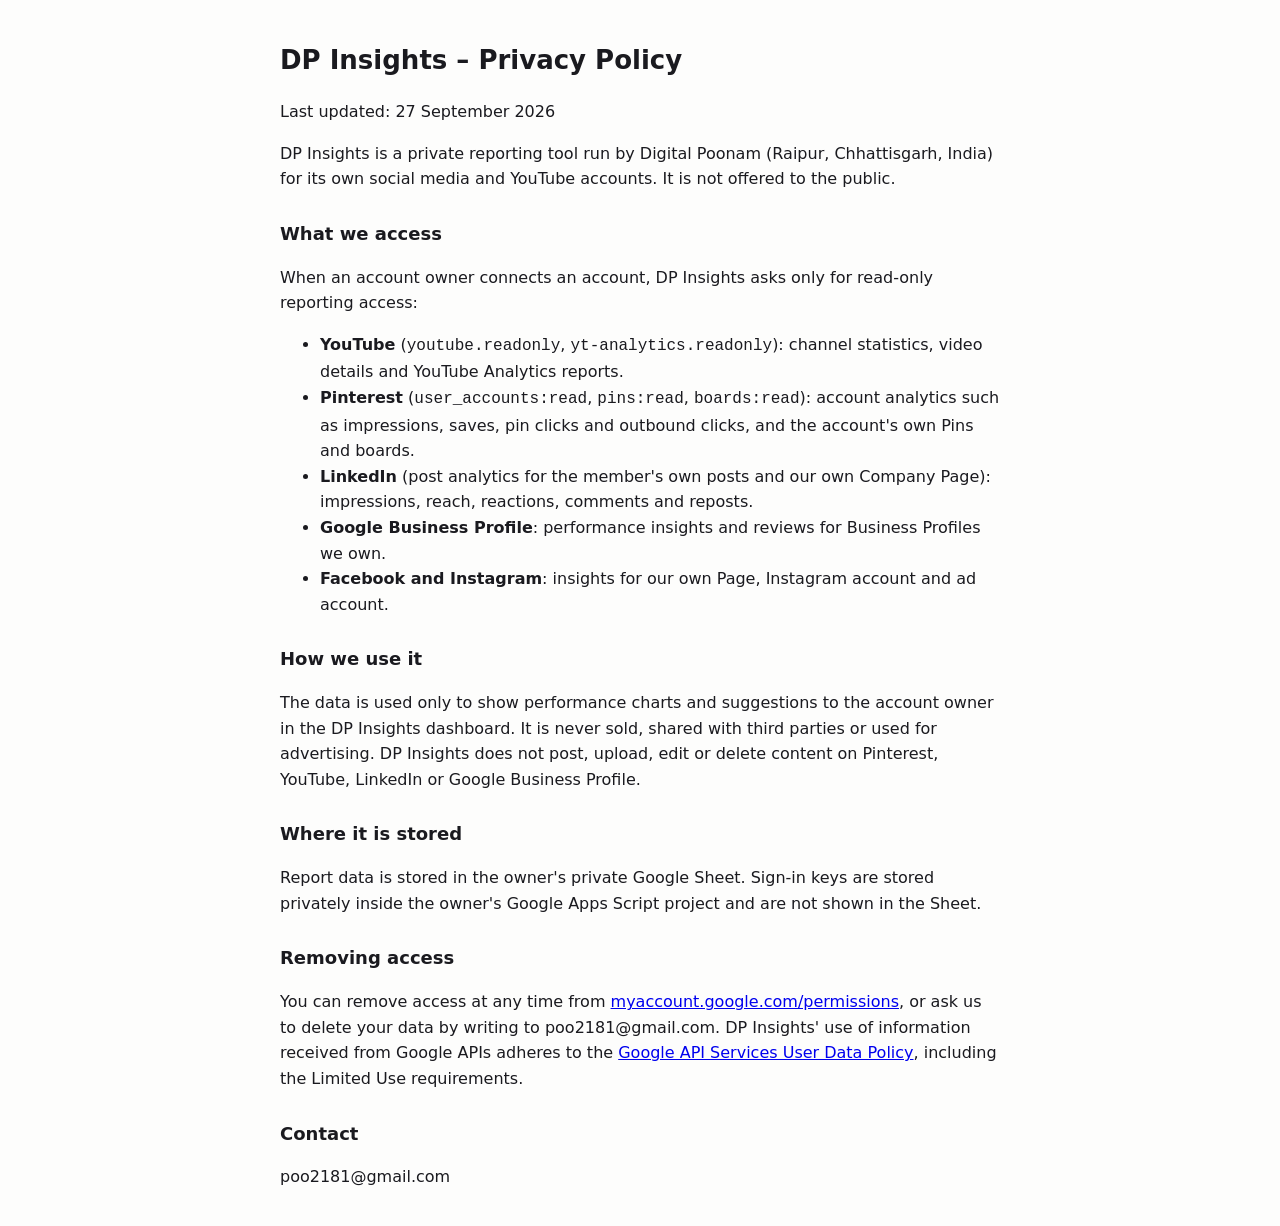
<file: privacy.html>
<!doctype html>
<html lang="en"><head><meta charset="utf-8"><meta name="viewport" content="width=device-width, initial-scale=1">
<title>DP Insights – Privacy Policy</title>
<style>body{font:16px/1.6 system-ui,sans-serif;max-width:720px;margin:40px auto;padding:0 16px;color:#1a1a1f;background:#fdfdfc}h1{font-size:26px}h2{font-size:18px;margin-top:28px}@media(prefers-color-scheme:dark){body{background:#141417;color:#eee}}</style></head>
<body>
<h1>DP Insights – Privacy Policy</h1>
<p>Last updated: 27 September 2026</p>
<p>DP Insights is a private reporting tool run by Digital Poonam (Raipur, Chhattisgarh, India) for its own social media and YouTube accounts. It is not offered to the public.</p>
<h2>What we access</h2>
<p>When an account owner connects an account, DP Insights asks only for read-only reporting access:</p>
<ul>
<li><b>YouTube</b> (<code>youtube.readonly</code>, <code>yt-analytics.readonly</code>): channel statistics, video details and YouTube Analytics reports.</li>
<li><b>Pinterest</b> (<code>user_accounts:read</code>, <code>pins:read</code>, <code>boards:read</code>): account analytics such as impressions, saves, pin clicks and outbound clicks, and the account's own Pins and boards.</li>
<li><b>LinkedIn</b> (post analytics for the member's own posts and our own Company Page): impressions, reach, reactions, comments and reposts.</li>
<li><b>Google Business Profile</b>: performance insights and reviews for Business Profiles we own.</li>
<li><b>Facebook and Instagram</b>: insights for our own Page, Instagram account and ad account.</li>
</ul>
<h2>How we use it</h2>
<p>The data is used only to show performance charts and suggestions to the account owner in the DP Insights dashboard. It is never sold, shared with third parties or used for advertising. DP Insights does not post, upload, edit or delete content on Pinterest, YouTube, LinkedIn or Google Business Profile.</p>
<h2>Where it is stored</h2>
<p>Report data is stored in the owner's private Google Sheet. Sign-in keys are stored privately inside the owner's Google Apps Script project and are not shown in the Sheet.</p>
<h2>Removing access</h2>
<p>You can remove access at any time from <a href="https://myaccount.google.com/permissions">myaccount.google.com/permissions</a>, or ask us to delete your data by writing to poo2181@gmail.com. DP Insights' use of information received from Google APIs adheres to the <a href="https://developers.google.com/terms/api-services-user-data-policy">Google API Services User Data Policy</a>, including the Limited Use requirements.</p>
<h2>Contact</h2>
<p>poo2181@gmail.com</p>
</body></html>
</file>
